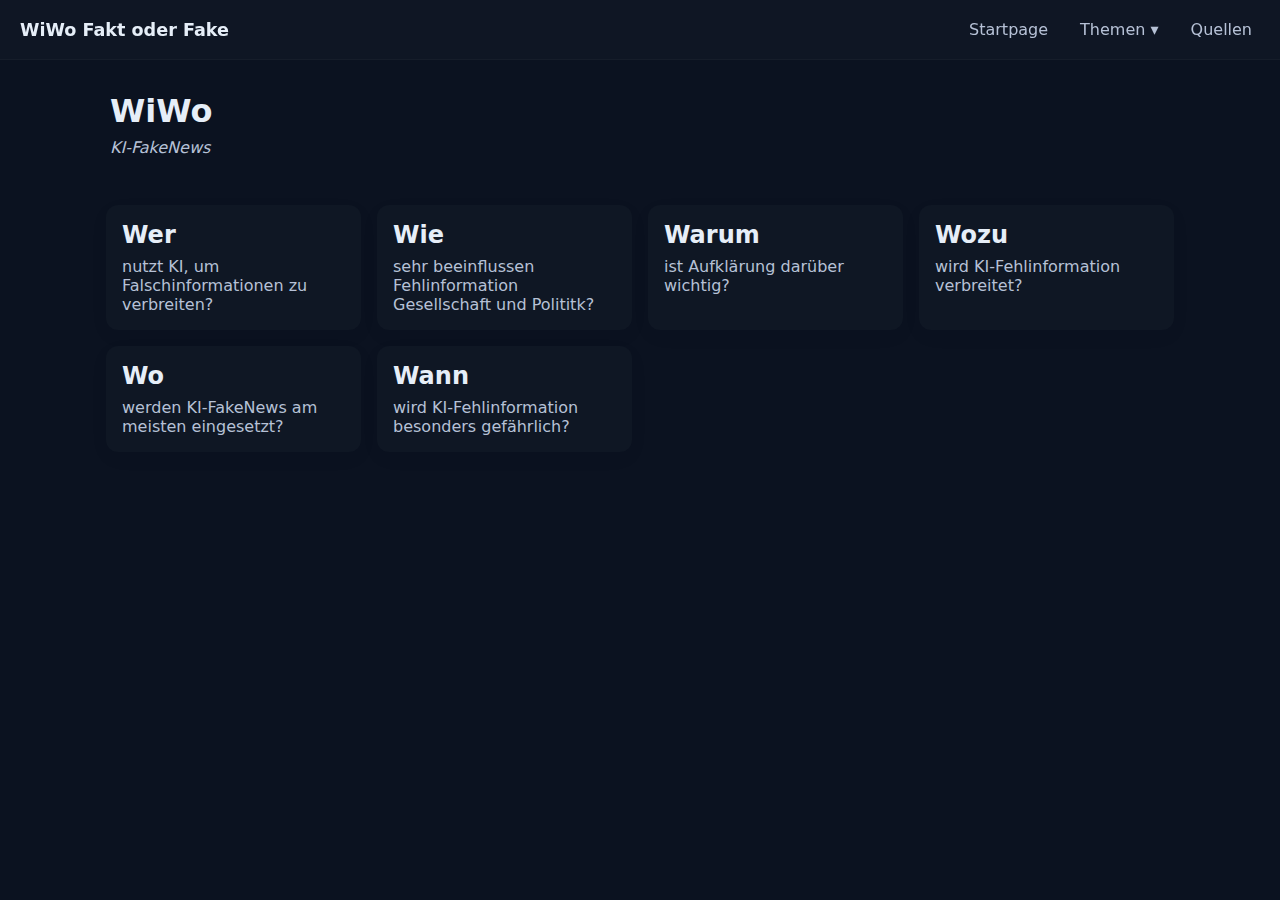
<file: index.html>
<!DOCTYPE html>
<html lang="de">
<head>
    <meta charset="UTF-8">
    <meta content="width=device-width, initial-scale=1.0">
    <title>WiWo - KI-FakeNews</title>
    <link rel="stylesheet" href="./style.css">
    <script src="./script.js" async defer></script>
</head>
<body class="dark">
  <div id="header-placeholder"></div>

  <main>
    <section class="hero">
      <h1>WiWo</h1>
      <p><i>KI-FakeNews</i></p>
    </section>

    <section class="topics">
      <a href="wer.html" id="wer-card" class="card">
        <h2>Wer</h2>
        <p>nutzt KI, um Falschinformationen zu verbreiten?</p>
      </a>
      <a href="wie.html" id="wie-card" class="card">
        <h2>Wie</h2>
        <p>sehr beeinflussen Fehlinformation Gesellschaft und Polititk?</p>
      </a>
      <a href="warum.html" id="warum-card" class="card">
        <h2>Warum</h2>
        <p>ist Aufklärung darüber wichtig?</p>
      </a>
      <a href="wozu.html" id="wozu-card" class="card">
        <h2>Wozu</h2>
        <p>wird KI-Fehlinformation verbreitet?</p>
      </a>
      <a href="wo.html" id="wo-card" class="card">
        <h2>Wo</h2>
        <p>werden KI-FakeNews am meisten eingesetzt?</p>
      </a>
      <a href="wann.html" id="wann-card" class="card">
        <h2>Wann</h2>
        <p>wird KI-Fehlinformation besonders gefährlich?</p>
      </a>
    </section>
  </main>

  <script src="script.js"></script>
</body>
</html>
</file>
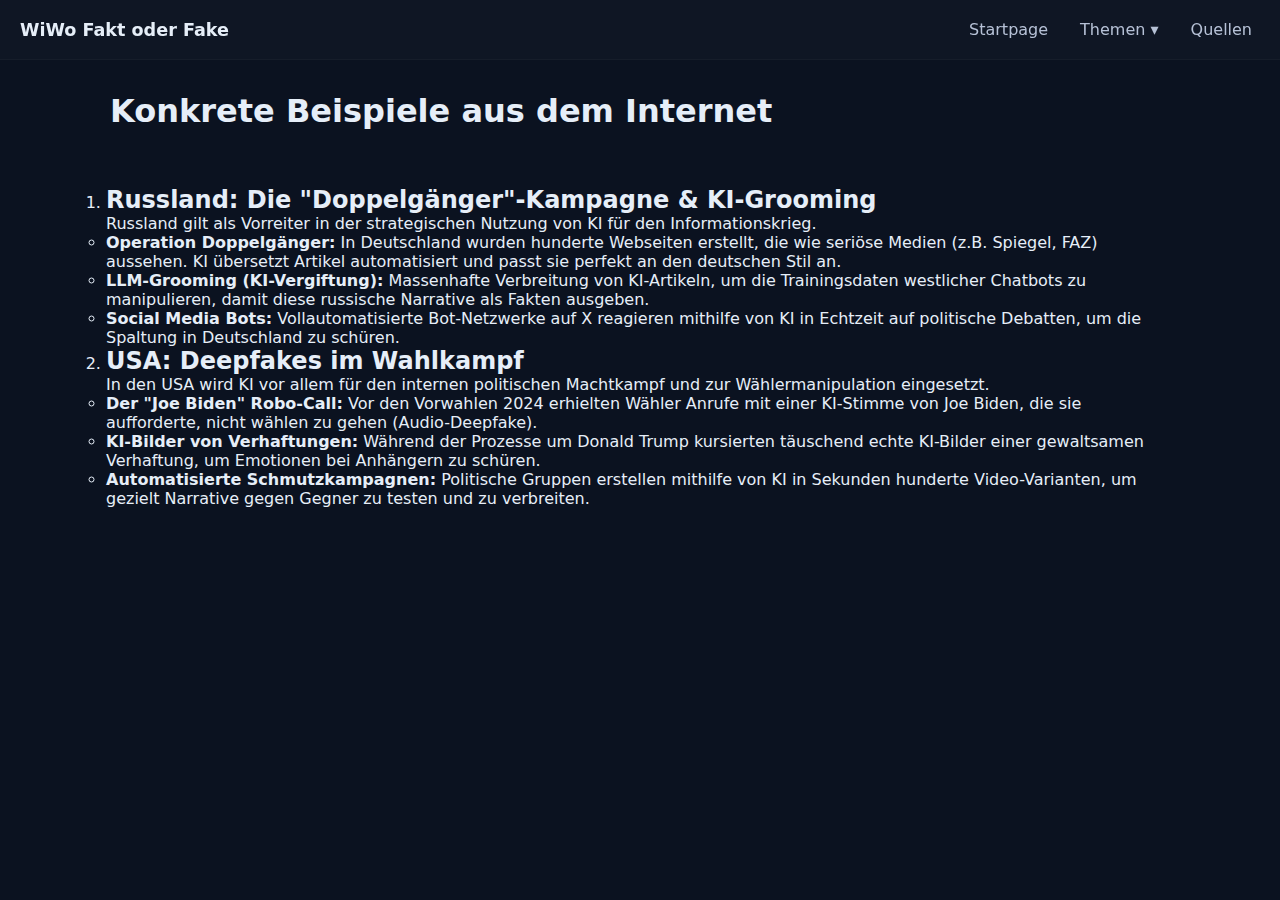
<file: beispiele.html>
<!doctype html>
<html lang="de">
<head>
  <meta charset="utf-8">
  <meta name="viewport" content="width=device-width,initial-scale=1">
  <title>Beispiele</title>
  <link rel="stylesheet" href="style.css">
</head>
<body class="dark">
  <div id="header-placeholder"></div>

  <main>
    <section class="hero">
      <h1>Konkrete Beispiele aus dem Internet</h1>
    </section>

    <section class="topics">
      <ol class="main-list">
        <li>
          <h2 class="group-title">Russland: Die "Doppelgänger"-Kampagne & KI-Grooming</h2>
          <p>Russland gilt als Vorreiter in der strategischen Nutzung von KI für den Informationskrieg.</p>
          <ul class="sub-list">
            <li><strong>Operation Doppelgänger:</strong> In Deutschland wurden hunderte Webseiten erstellt, die wie seriöse Medien (z.B. Spiegel, FAZ) aussehen. KI übersetzt Artikel automatisiert und passt sie perfekt an den deutschen Stil an.</li>
            <li><strong>LLM-Grooming (KI-Vergiftung):</strong> Massenhafte Verbreitung von KI-Artikeln, um die Trainingsdaten westlicher Chatbots zu manipulieren, damit diese russische Narrative als Fakten ausgeben.</li>
            <li><strong>Social Media Bots:</strong> Vollautomatisierte Bot-Netzwerke auf X reagieren mithilfe von KI in Echtzeit auf politische Debatten, um die Spaltung in Deutschland zu schüren.</li>
          </ul>
        </li>

        <li>
          <h2 class="group-title">USA: Deepfakes im Wahlkampf</h2>
          <p>In den USA wird KI vor allem für den internen politischen Machtkampf und zur Wählermanipulation eingesetzt.</p>
          <ul class="sub-list">
            <li><strong>Der "Joe Biden" Robo-Call:</strong> Vor den Vorwahlen 2024 erhielten Wähler Anrufe mit einer KI-Stimme von Joe Biden, die sie aufforderte, nicht wählen zu gehen (Audio-Deepfake).</li>
            <li><strong>KI-Bilder von Verhaftungen:</strong> Während der Prozesse um Donald Trump kursierten täuschend echte KI-Bilder einer gewaltsamen Verhaftung, um Emotionen bei Anhängern zu schüren.</li>
            <li><strong>Automatisierte Schmutzkampagnen:</strong> Politische Gruppen erstellen mithilfe von KI in Sekunden hunderte Video-Varianten, um gezielt Narrative gegen Gegner zu testen und zu verbreiten.</li>
          </ul>
        </li>
      </ol>
    </section>
  </main>

  <script src="script.js"></script>
</body>
</html>
</file>
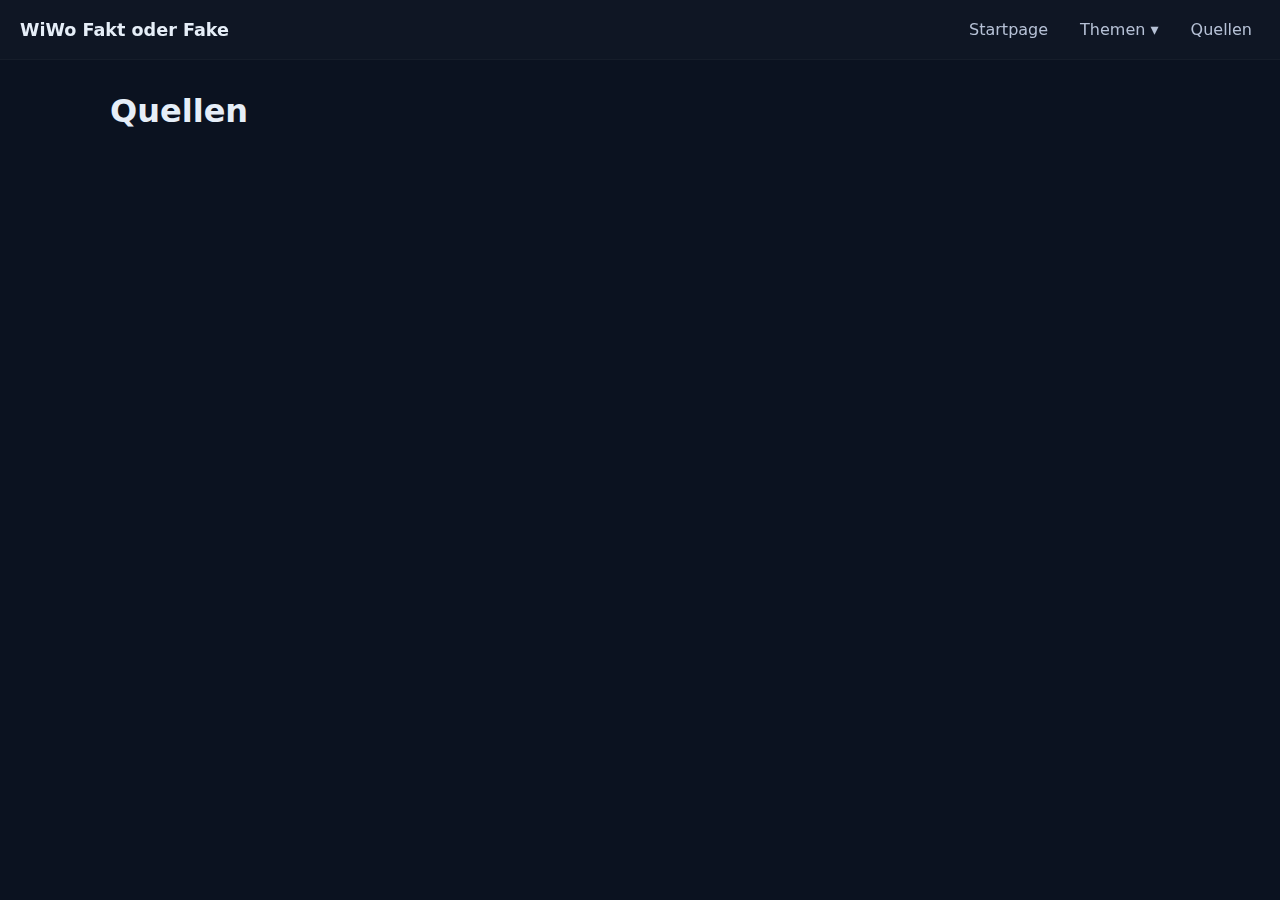
<file: quellen.html>
<!doctype html>
<html lang="de">
<head>
  <meta charset="utf-8">
  <meta name="viewport" content="width=device-width,initial-scale=1">
  <title>Quellen — WiWo</title>
  <link rel="stylesheet" href="style.css">
</head>
<body class="dark">
  <div id="header-placeholder"></div>

  <main>
    <section class="hero">
      <h1>Quellen</h1>
      <p></p>
    </section>

    <section class="topics">
    </section>
  </main>

  <script src="script.js"></script>
</body>
</html>
</file>
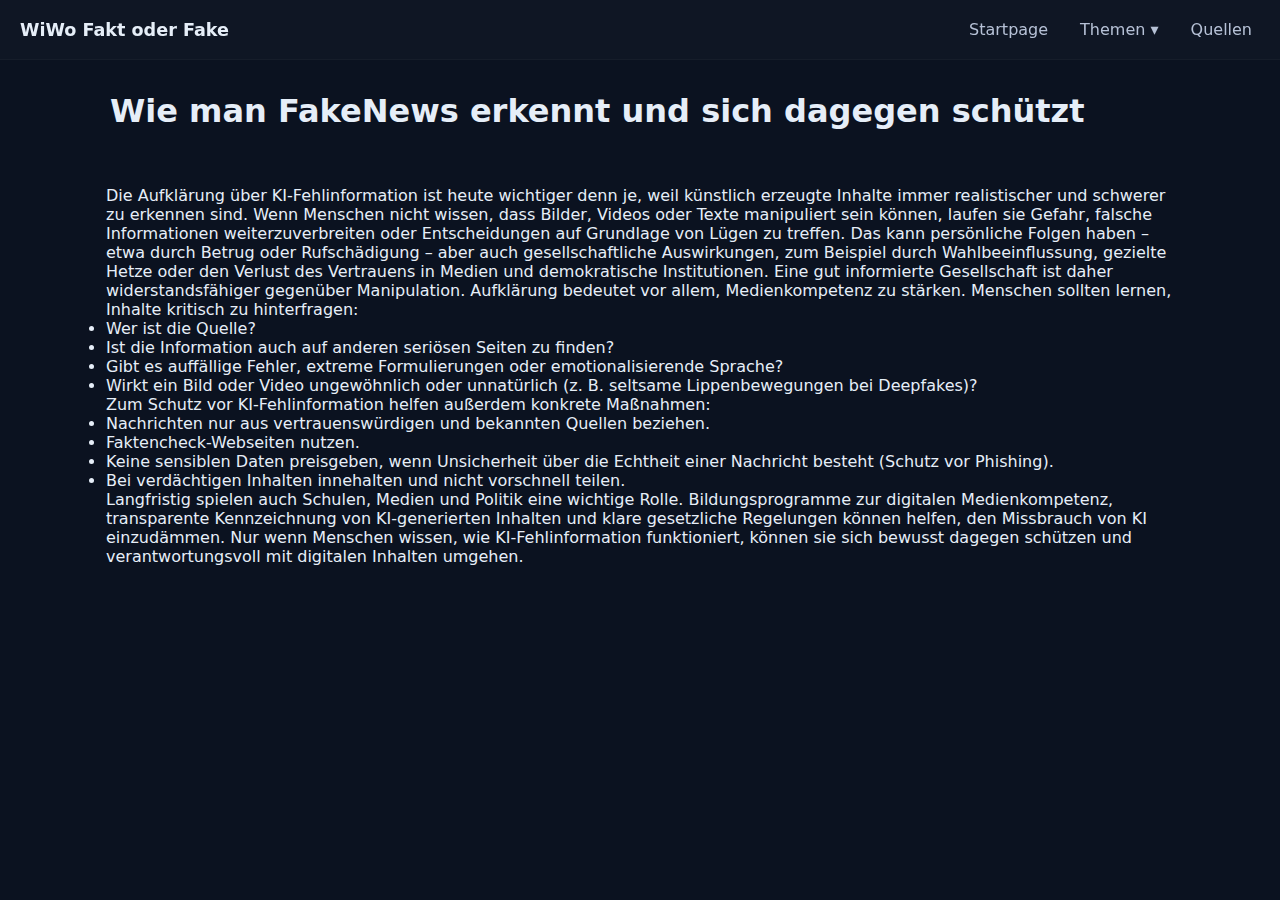
<file: schutz.html>
<!doctype html>
<html lang="de">
<head>
  <meta charset="utf-8">
  <meta name="viewport" content="width=device-width,initial-scale=1">
  <title>Täuschend echt</title>
  <link rel="stylesheet" href="style.css">
</head>
<body class="dark">
  <div id="header-placeholder"></div>

  <main>
    <section class="hero">
      <h1>Wie man FakeNews erkennt und sich dagegen schützt</h1>
      <p> </p>
    </section>

    <section class="topics">
      <a class="main-list">
      Die Aufklärung über KI-Fehlinformation ist heute wichtiger denn je, weil künstlich erzeugte Inhalte immer realistischer und schwerer zu erkennen sind. Wenn Menschen nicht wissen, dass Bilder, Videos oder Texte manipuliert sein können, laufen sie Gefahr, falsche Informationen weiterzuverbreiten oder Entscheidungen auf Grundlage von Lügen zu treffen. Das kann persönliche Folgen haben – etwa durch Betrug oder Rufschädigung – aber auch gesellschaftliche Auswirkungen, zum Beispiel durch Wahlbeeinflussung, gezielte Hetze oder den Verlust des Vertrauens in Medien und demokratische Institutionen. Eine gut informierte Gesellschaft ist daher widerstandsfähiger gegenüber Manipulation.
      Aufklärung bedeutet vor allem, Medienkompetenz zu stärken. Menschen sollten lernen, Inhalte kritisch zu hinterfragen:

      <ul class="sub-list">
      <li>Wer ist die Quelle?</li>
      <li>Ist die Information auch auf anderen seriösen Seiten zu finden?</li>
      <li>Gibt es auffällige Fehler, extreme Formulierungen oder emotionalisierende Sprache?</li>
      <li>Wirkt ein Bild oder Video ungewöhnlich oder unnatürlich (z. B. seltsame Lippenbewegungen bei Deepfakes)?</li>
      </ul>

      Zum Schutz vor KI-Fehlinformation helfen außerdem konkrete Maßnahmen:
      <ul class="sub-list">
      <li>Nachrichten nur aus vertrauenswürdigen und bekannten Quellen beziehen.</li>
      <li>Faktencheck-Webseiten nutzen.</li>
      <li>Keine sensiblen Daten preisgeben, wenn Unsicherheit über die Echtheit einer Nachricht besteht (Schutz vor Phishing).</li>
      <li>Bei verdächtigen Inhalten innehalten und nicht vorschnell teilen.</li>
      </ul>

      Langfristig spielen auch Schulen, Medien und Politik eine wichtige Rolle. Bildungsprogramme zur digitalen Medienkompetenz, transparente Kennzeichnung von KI-generierten Inhalten und klare gesetzliche Regelungen können helfen, den Missbrauch von KI einzudämmen.

      Nur wenn Menschen wissen, wie KI-Fehlinformation funktioniert, können sie sich bewusst dagegen schützen und verantwortungsvoll mit digitalen Inhalten umgehen.
      </a>
    </section>
  </main>

  <script src="script.js"></script>
</body>
</html>
</file>
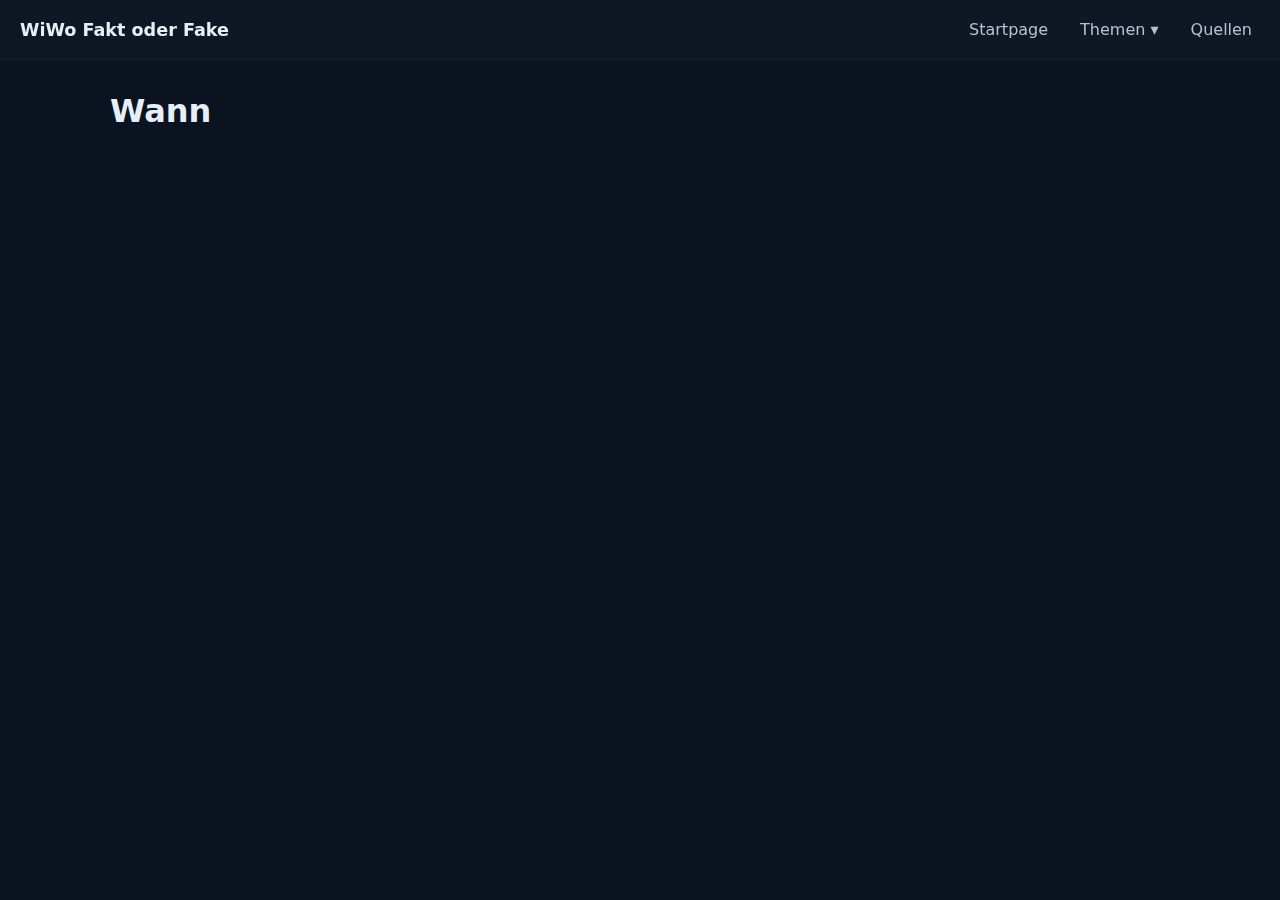
<file: wann.html>
<!doctype html>
<html lang="de">
<head>
  <meta charset="utf-8">
  <meta name="viewport" content="width=device-width,initial-scale=1">
  <title>Wann — WiWo</title>
  <link rel="stylesheet" href="style.css">
</head>
<body class="dark">
  <div id="header-placeholder"></div>

  <main>
    <section class="hero">
      <h1>Wann</h1>
      <p> </p>
    </section>

    <section class="topics">
      <!-- Wann content goes here -->
    </section>
  </main>

  <script src="script.js"></script>
</body>
</html>
</file>
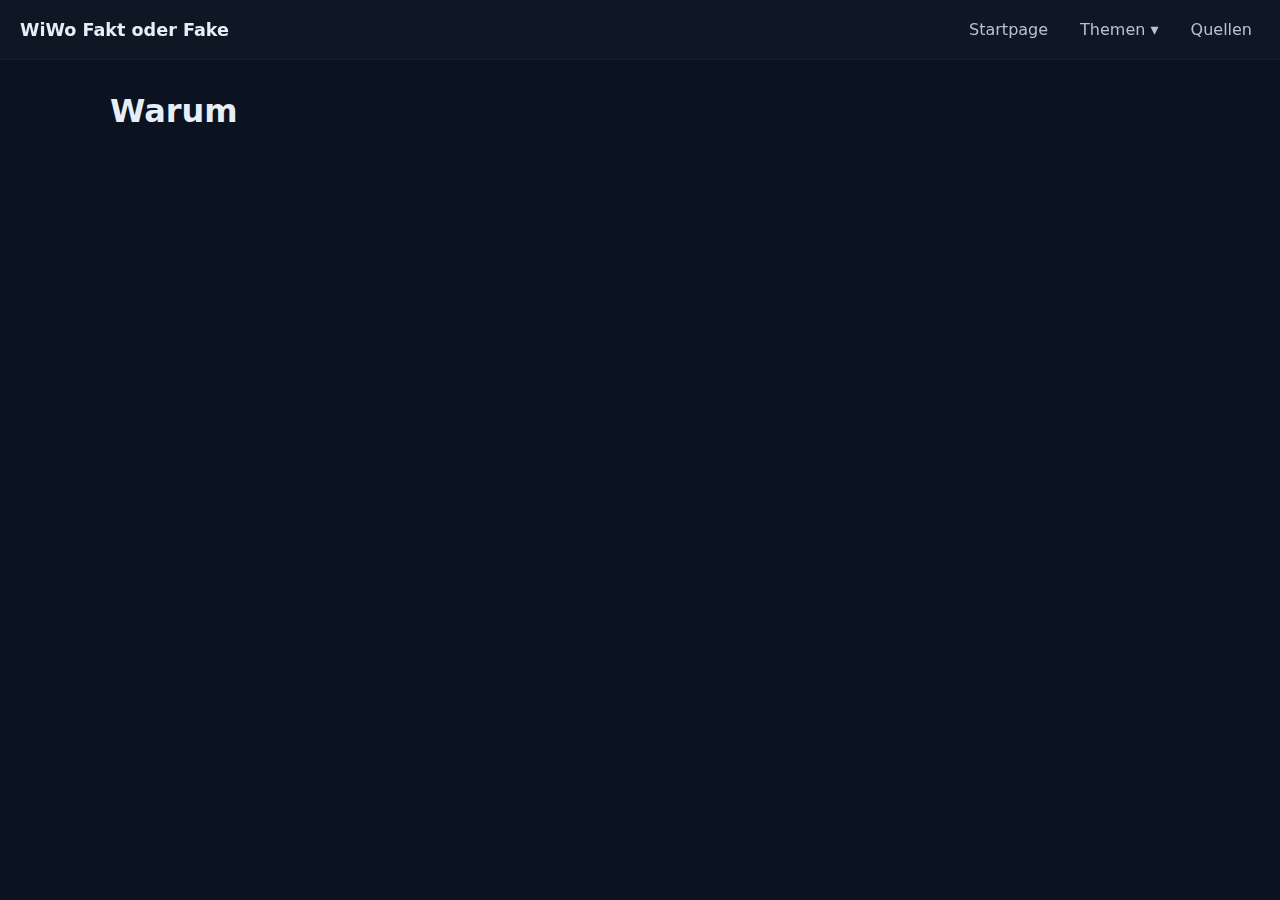
<file: warum.html>
<!doctype html>
<html lang="de">
<head>
  <meta charset="utf-8">
  <meta name="viewport" content="width=device-width,initial-scale=1">
  <title>Warum</title>
  <link rel="stylesheet" href="style.css">
</head>
<body class="dark">
  <div id="header-placeholder"></div>

  <main>
    <section class="hero">
      <h1>Warum</h1>
      <p> </p>
    </section>

    <section class="topics">
      <!-- Topic 3 content goes here -->
    </section>
  </main>

  <script src="script.js"></script>
</body>
</html>
</file>
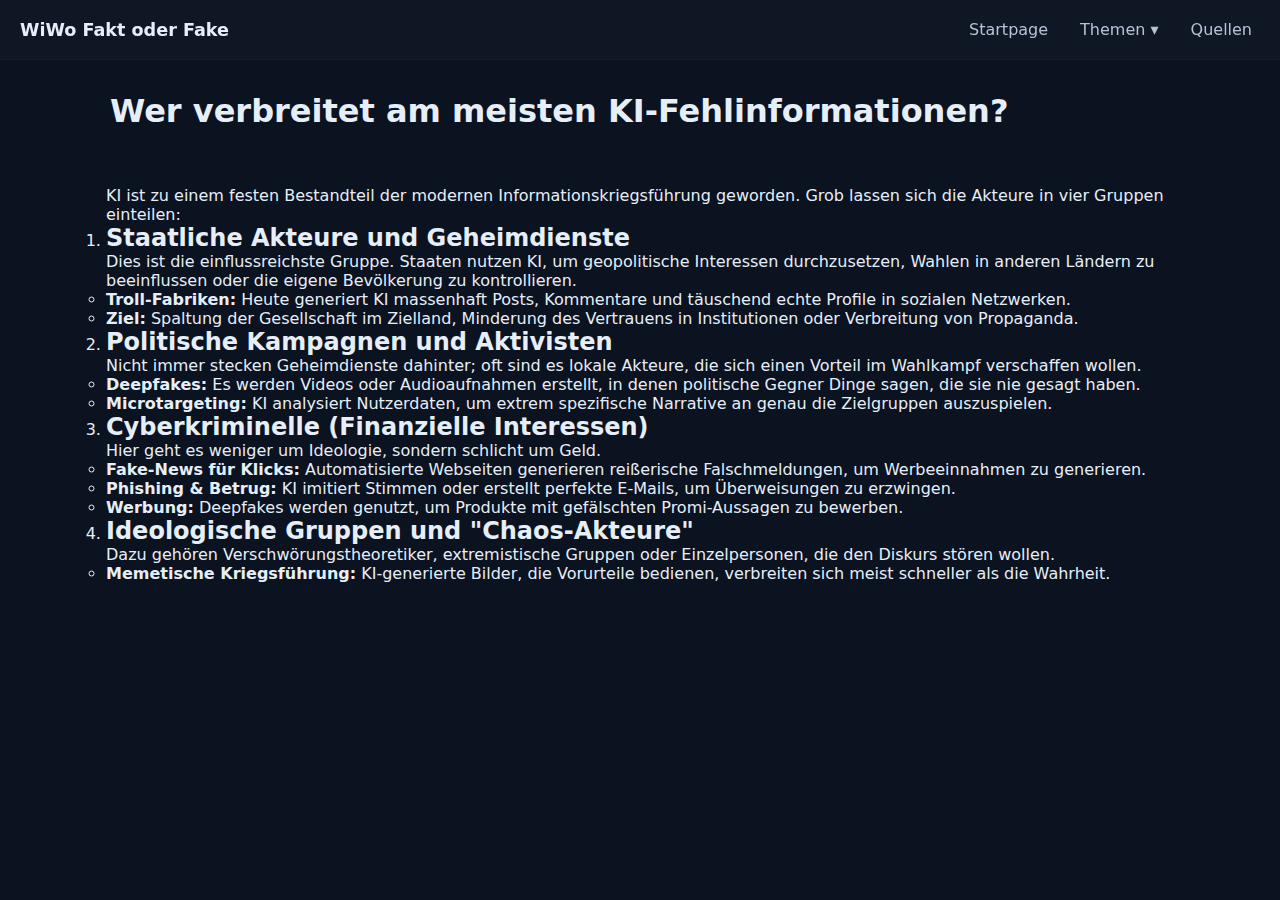
<file: wer.html>
<!doctype html>
<html lang="de">
<head>
  <meta charset="utf-8">
  <meta name="viewport" content="width=device-width,initial-scale=1">
  <title>Wer verbreitet KI-Fehlinformationen?</title>
  <link rel="stylesheet" href="style.css">
</head>
<body class="dark">
  <div id="header-placeholder"></div>

  <main>
    <header class="hero">
      <h1>Wer verbreitet am meisten KI-Fehlinformationen?</h1>
    </header>

    <section class="topics">
      <a class="main-list">
      <p>
        KI ist zu einem festen Bestandteil der modernen Informationskriegsführung geworden. 
        Grob lassen sich die Akteure in vier Gruppen einteilen:
      </p>
      <ol class="main-list">
        <li>
          <h2 class="group-title">Staatliche Akteure und Geheimdienste</h2>
          <p>Dies ist die einflussreichste Gruppe. Staaten nutzen KI, um geopolitische Interessen durchzusetzen, Wahlen in anderen Ländern zu beeinflussen oder die eigene Bevölkerung zu kontrollieren.</p>
          <ul class="sub-list">
            <li><strong>Troll-Fabriken:</strong> Heute generiert KI massenhaft Posts, Kommentare und täuschend echte Profile in sozialen Netzwerken.</li>
            <li><strong>Ziel:</strong> Spaltung der Gesellschaft im Zielland, Minderung des Vertrauens in Institutionen oder Verbreitung von Propaganda.</li>
          </ul>
        </li>

        <li>
          <h2 class="group-title">Politische Kampagnen und Aktivisten</h2>
          <p>Nicht immer stecken Geheimdienste dahinter; oft sind es lokale Akteure, die sich einen Vorteil im Wahlkampf verschaffen wollen.</p>
          <ul class="sub-list">
            <li><strong>Deepfakes:</strong> Es werden Videos oder Audioaufnahmen erstellt, in denen politische Gegner Dinge sagen, die sie nie gesagt haben.</li>
            <li><strong>Microtargeting:</strong> KI analysiert Nutzerdaten, um extrem spezifische Narrative an genau die Zielgruppen auszuspielen.</li>
          </ul>
        </li>

        <li>
          <h2 class="group-title">Cyberkriminelle (Finanzielle Interessen)</h2>
          <p>Hier geht es weniger um Ideologie, sondern schlicht um Geld.</p>
          <ul class="sub-list">
            <li><strong>Fake-News für Klicks:</strong> Automatisierte Webseiten generieren reißerische Falschmeldungen, um Werbeeinnahmen zu generieren.</li>
            <li><strong>Phishing & Betrug:</strong> KI imitiert Stimmen oder erstellt perfekte E-Mails, um Überweisungen zu erzwingen.</li>
            <li><strong>Werbung:</strong> Deepfakes werden genutzt, um Produkte mit gefälschten Promi-Aussagen zu bewerben.</li>
          </ul>
        </li>

        <li>
          <h2 class="group-title">Ideologische Gruppen und "Chaos-Akteure"</h2>
          <p>Dazu gehören Verschwörungstheoretiker, extremistische Gruppen oder Einzelpersonen, die den Diskurs stören wollen.</p>
          <ul class="sub-list">
            <li><strong>Memetische Kriegsführung:</strong> KI-generierte Bilder, die Vorurteile bedienen, verbreiten sich meist schneller als die Wahrheit.</li>
          </ul>
        </li>
      </ol>
      </a>
    </section>
  </main>

  <script src="script.js"></script>
</body>
</html>
</file>
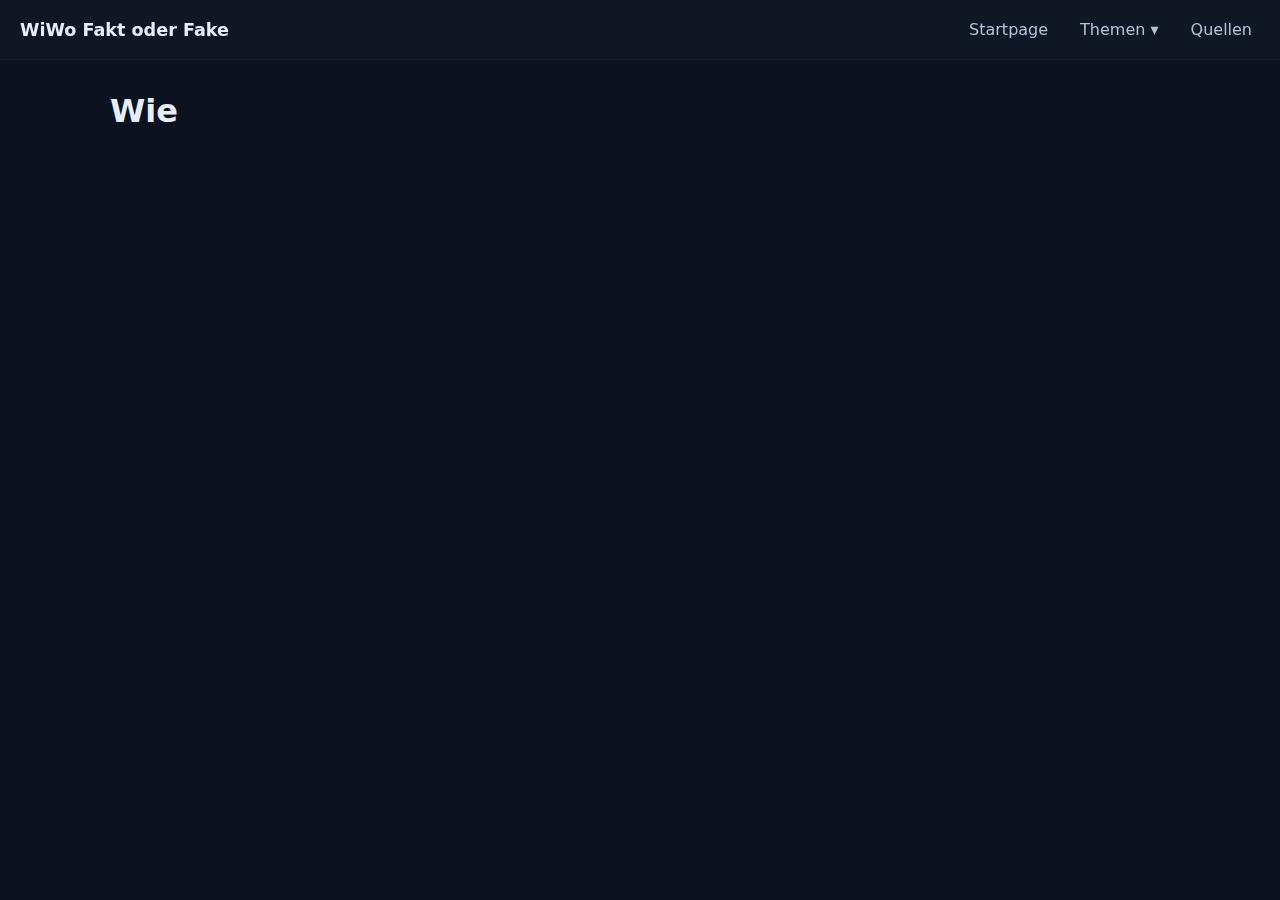
<file: wie.html>
<!doctype html>
<html lang="de">
<head>
  <meta charset="utf-8">
  <meta name="viewport" content="width=device-width,initial-scale=1">
  <title>Wie</title>
  <link rel="stylesheet" href="style.css">
</head>
<body class="dark">
  <div id="header-placeholder"></div>

  <main>
    <section class="hero">
      <h1>Wie</h1>
      <p> </p>
    </section>

    <section class="topics">
      <!-- Topic 2 content goes here -->
    </section>
  </main>

  <script src="script.js"></script>
</body>
</html>
</file>
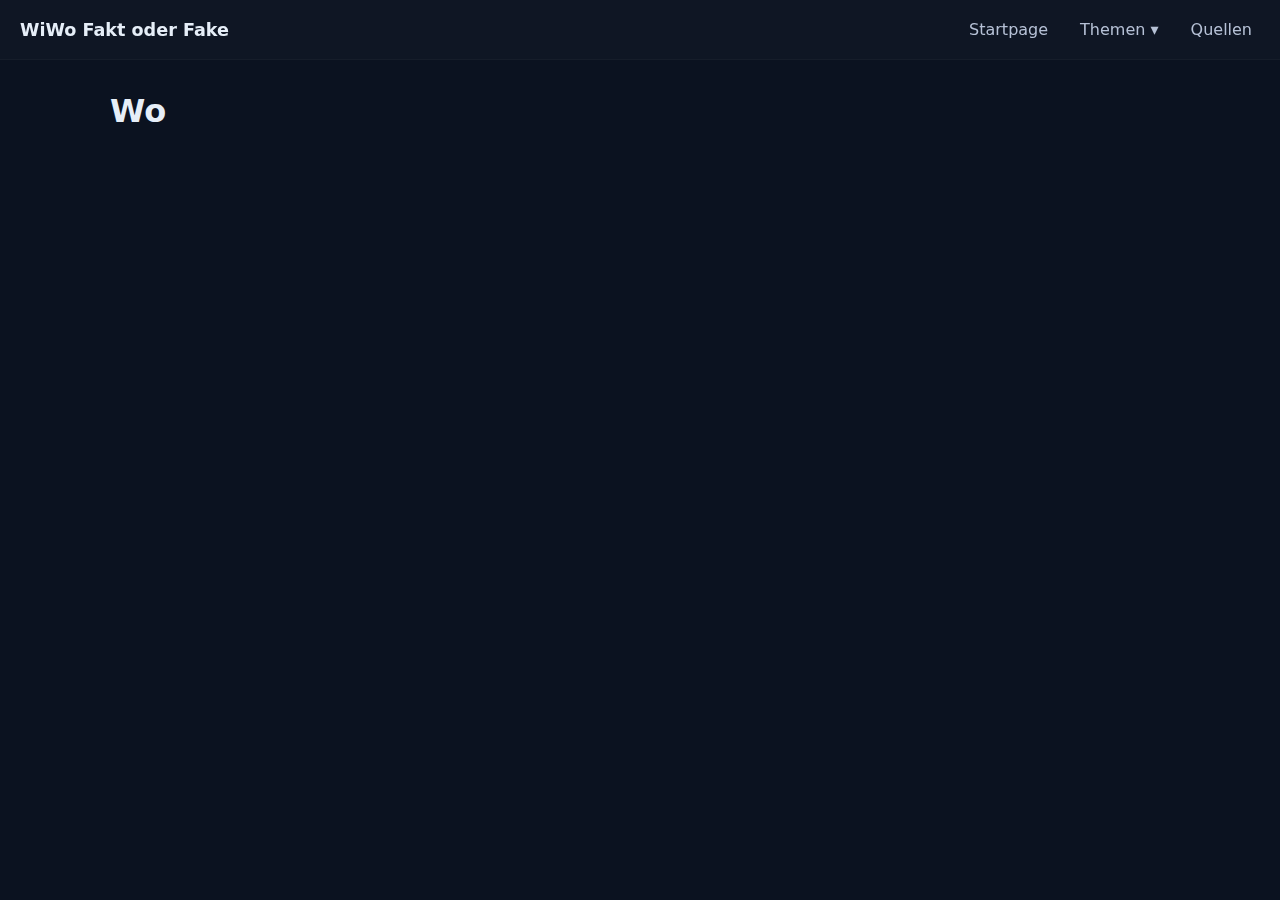
<file: wo.html>
<!doctype html>
<html lang="de">
<head>
  <meta charset="utf-8">
  <meta name="viewport" content="width=device-width,initial-scale=1">
  <title>Wo — WiWo</title>
  <link rel="stylesheet" href="style.css">
</head>
<body class="dark">
  <div id="header-placeholder"></div>

  <main>
    <section class="hero">
      <h1>Wo</h1>
      <p> </p>
    </section>

    <section class="topics">
      <!-- Wo content goes here -->
    </section>
  </main>

  <script src="script.js"></script>
</body>
</html>
</file>
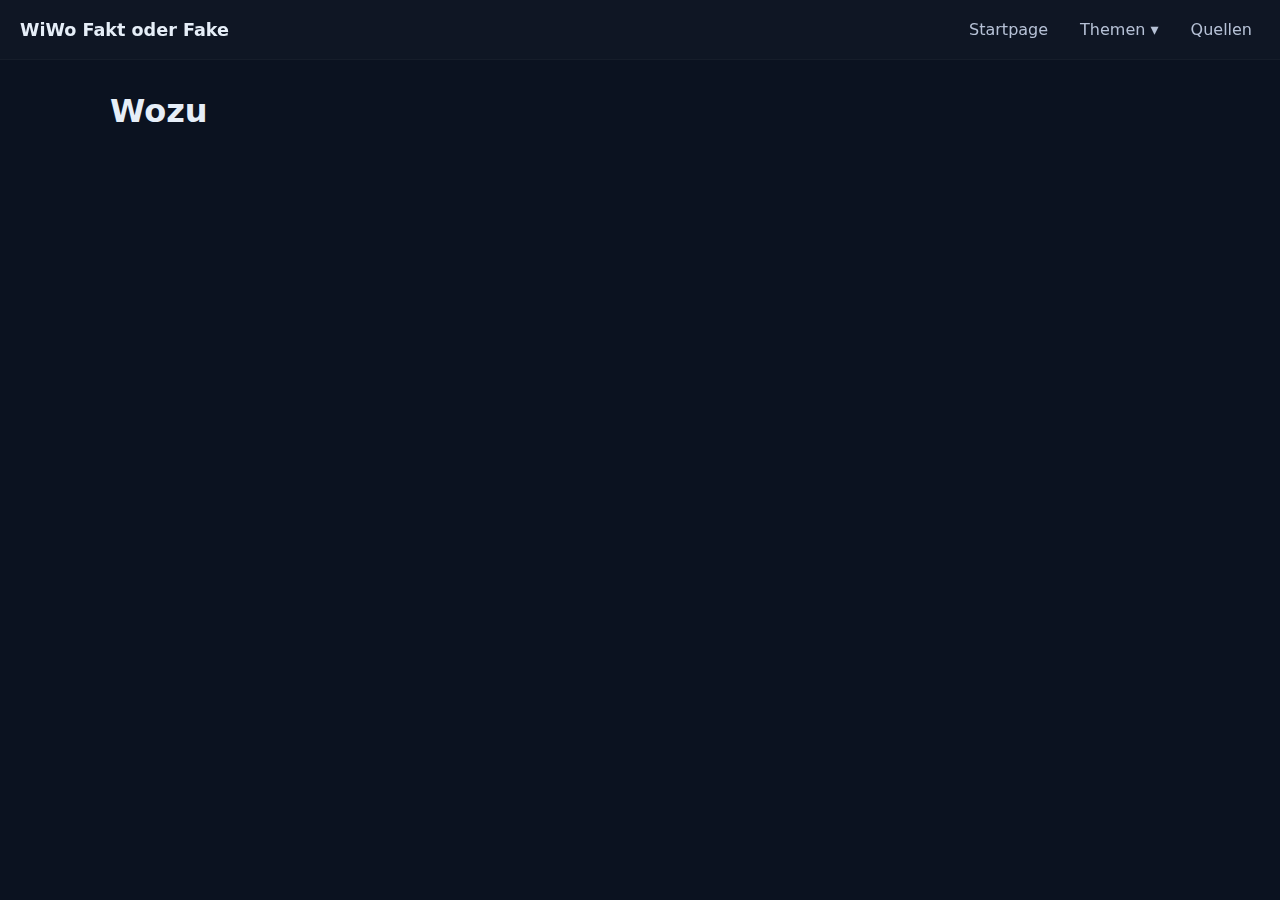
<file: wozu.html>
<!doctype html>
<html lang="de">
<head>
  <meta charset="utf-8">
  <meta name="viewport" content="width=device-width,initial-scale=1">
  <title>Wozu — WiWo</title>
  <link rel="stylesheet" href="style.css">
</head>
<body class="dark">
  <div id="header-placeholder"></div>

  <main>
    <section class="hero">
      <h1>Wozu</h1>
      <p> </p>
    </section>

    <section class="topics">
      <!-- Wozu content goes here -->
    </section>
  </main>

  <script src="script.js"></script>
</body>
</html>
</file>
<file: style.css>
* {
  padding: 0;
  margin: 0;
  box-sizing: border-box;
}

:root{
  --bg: #f6f7fb;
  --card: #ffffff;
  --text: #0f1724;
  --muted: #55606a;
  --accent: #4361ee;
  --glass: rgba(255,255,255,0.6);
  --dropdown-hover: #f2f4f8;
}

body{
  font-family: Inter, ui-sans-serif, system-ui, -apple-system, "Segoe UI", Roboto, "Helvetica Neue", Arial;
  background: var(--bg);
  color: var(--text);
  min-height:100vh;
  -webkit-font-smoothing:antialiased;
}

.site-header{
  display:flex;
  align-items:center;
  justify-content:space-between;
  gap:1rem;
  padding:1rem 1.25rem;
  background: rgba(255,255,255,0.06);
  backdrop-filter: blur(6px);
  border-bottom: 1px solid rgba(15,23,36,0.06);
}

.logo{font-weight:700; color:var(--text); text-decoration:none; font-size:1.1rem}

.nav-list{list-style:none; display:flex; gap:1rem; align-items:center}
.nav-list a{color:var(--muted); text-decoration:none; padding:0.25rem 0.5rem; border-radius:6px}
.nav-list a:hover{color:var(--text); background:var(--glass)}

.dropdown{position:relative}
.dropbtn{background:none;border:0;padding:0.25rem 0.5rem;font:inherit;color:var(--muted);cursor:pointer;border-radius:6px}
.dropbtn:hover{color:var(--text); background:var(--glass)}
.dropdown-menu{position:absolute;right:0;top:calc(100% + 8px);background:var(--card);box-shadow:0 8px 24px rgba(15,23,36,0.08);border-radius:8px;list-style:none;padding:0.5rem;display:none;min-width:160px}
.dropdown-menu a{display:block;padding:0.5rem 0.75rem;color:var(--text);text-decoration:none}
.dropdown-menu a:hover{background:var(--dropdown-hover)}
.dropdown.open .dropdown-menu{display:block}



.hero{padding:2rem 1.25rem;max-width:1100px;margin:0 auto}
.hero h1{font-size:2rem;margin-bottom:.5rem}
.hero p{color:var(--muted)}

.topics{display:grid;grid-template-columns:repeat(auto-fit,minmax(220px,1fr));gap:1rem;padding:1rem;max-width:1100px;margin:0 auto 3rem}
.card{background:var(--card);padding:1rem;border-radius:12px;box-shadow:0 6px 20px rgba(15,23,36,0.04);display:block;text-decoration:none;color:inherit}
.card h2{margin-bottom:.5rem}
.card p{color:var(--muted)}

.card:focus,.card:hover{transform:translateY(-4px);transition:transform .18s;box-shadow:0 10px 30px rgba(2,6,23,0.12)}

/* Dark theme */
body.dark{
  --bg:#0b1220;
  --card:#0f1724;
  --text:#e6eef8;
  --muted:#b6c1d6;
  --accent:#6b8cff;
  --glass: rgba(255,255,255,0.03);
  --dropdown-hover: rgba(255,255,255,0.03);
}

/* Dark header tone */
body.dark .site-header{
  background: rgba(255,255,255,0.02);
  border-bottom: 1px solid rgba(255,255,255,0.03);
}

@media (max-width:640px){
  .site-header{padding:0.75rem}
  .hero{padding:2rem 0.75rem}
}
</file>
